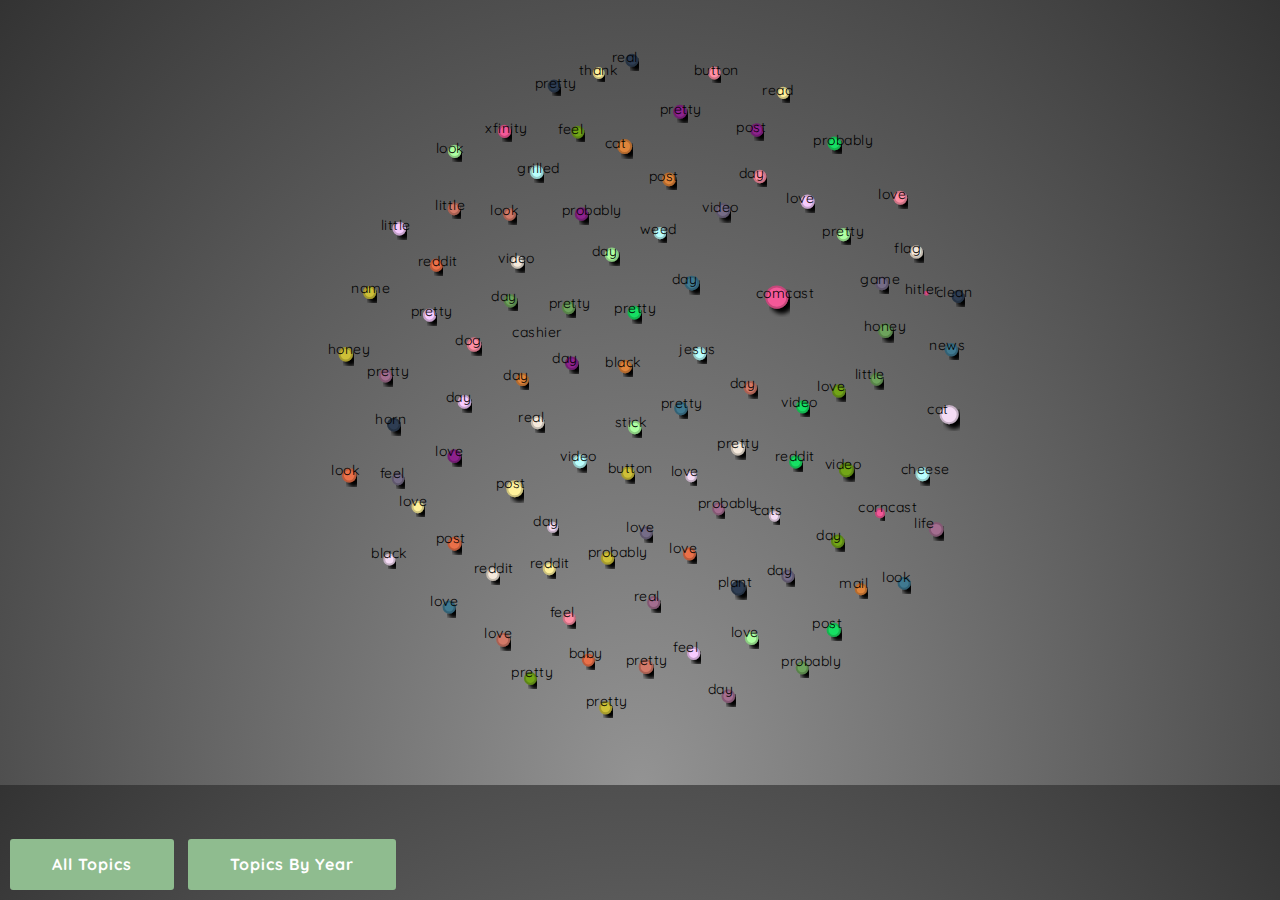
<file: index.html>
<!DOCTYPE html>
<html lang="en">
  <head>
    <meta charset="utf-8">
    <meta http-equiv="X-UA-Compatible" content="IE=edge">
    <meta name="viewport" content="width=device-width, initial-scale=1">
    <!-- The above 3 meta tags *must* come first in the head; any other head content must come *after* these tags -->
    <title>Reddit-Who's yo Data?</title>

    <!-- Bootstrap -->
    <link href="bootstrap.min.css" rel="stylesheet">
    <link href="style.css" rel="stylesheet">


    <link rel="stylesheet" href="http://maxcdn.bootstrapcdn.com/font-awesome/4.3.0/css/font-awesome.min.css">
    <link href='http://fonts.googleapis.com/css?family=Quicksand' rel='stylesheet' type='text/css'>  </head>
  <body>
    <header>
    </header>

    <div id="vis">

    <div id="reddit-topics-over-time" style="position:absolute;bottom:10px">
        <a href="#" id="all" class="learn-btn active">All Topics</a>
        <a href="#" id="year" class="learn-btn">Topics By Year</a>
    </div>

    </div>



    <!-- jQuery (necessary for Bootstrap's JavaScript plugins) -->
    <script src="https://ajax.googleapis.com/ajax/libs/jquery/1.11.2/jquery.min.js"></script>

    <!-- Include all compiled plugins (below), or include individual files as needed -->
    <script src="d3.js"></script>
    <script src="http://d3js.org/topojson.v1.min.js"></script>
    <script src="http://labratrevenge.com/d3-tip/javascripts/d3.tip.v0.6.3.js"></script>




    <script>


    d3.json("reddit.json", function(data) {
        custom_bubble_chart.init(data,width,height);
        custom_bubble_chart.toggle_view('all');
    });

    $(document).ready(function() {
      $('#reddit-topics-over-time a').click(function() {
        var view_type = $(this).attr('id');
        $('#reddit-topics-over-time a').removeClass('active');
        $(this).toggleClass('active');
        custom_bubble_chart.toggle_view(view_type);
        return false;
      });
    });


    function CustomTooltip(tooltipId, width){
      var tooltipId = tooltipId;
      $("body").append("<div class='tooltip' id='"+tooltipId+"'></div>");
      
      if(width){
        $("#"+tooltipId).css("width", width);
      }
      
      hideTooltip();
      
      function showTooltip(content, event){
        $("#"+tooltipId).html(content);
        $("#"+tooltipId).show();
        
        updatePosition(event);
      }
      
      function hideTooltip(){
        $("#"+tooltipId).hide();
      }
      
      function updatePosition(event){
        var ttid = "#"+tooltipId;
        var xOffset = 20;
        var yOffset = 10;
        
         var ttw = $(ttid).width();
         var tth = $(ttid).height();
         var wscrY = $(window).scrollTop();
         var wscrX = $(window).scrollLeft();
         var curX = (document.all) ? event.clientX + wscrX : event.pageX;
         var curY = (document.all) ? event.clientY + wscrY : event.pageY;
         var ttleft = ((curX - wscrX + xOffset*2 + ttw) > $(window).width()) ? curX - ttw - xOffset*2 : curX + xOffset;
         if (ttleft < wscrX + xOffset){
          ttleft = wscrX + xOffset;
         } 
         var tttop = ((curY - wscrY + yOffset*2 + tth) > $(window).height()) ? curY - tth - yOffset*2 : curY + yOffset;
         if (tttop < wscrY + yOffset){
          tttop = curY + yOffset;
         } 
         $(ttid).css('top', tttop + 'px').css('left', ttleft + 'px');
      }
      
      return {
        showTooltip: showTooltip,
        hideTooltip: hideTooltip,
        updatePosition: updatePosition
      }
    }

    var margin = {top: 20, bottom: 30, left: 0, right: 0}
    var width = document.getElementById('vis').offsetWidth + margin.left + margin.right,
        height = document.getElementById('vis').offsetHeight + margin.top + margin.left

  var custom_bubble_chart = (function(d3, CustomTooltip) {
    "use strict";

        var tooltip = CustomTooltip("gates_tooltip", 240),
        layout_gravity = -0.1,
        damper = 0.09,
        nodes = [],
        vis, force, circles, texts, radius_scale;

    var center = {x: width / 2, y: height / 2};

    var year_centers = {
        "6/2015": {x: width / 3, y: height / 2},
        "7/2015": {x: width / 2, y: height / 2},
        "8/2015": {x: 2 * width / 3, y: height / 2}
      };

    var fill_color = d3.scale.ordinal()
                    .range(["#f45998", "#f5dcf5", "#fff19b","#df853b","#72a518","#2f3e53","#756c87","#a36d8f","#d27967","#3f7990","#6da35c","#cec038","#ea7048","#ff8fa5","#f5e9dc","#aeffa2","#f7cbff","#b9fffd","#19df64","#8d248d"]);

    function custom_chart(data) {
      var max_amount = d3.max(data, function(d) { 
                for (var f = 0; f< d.weights.length; f++){return parseInt(d.weights[f], 10)
                }});
      radius_scale = d3.scale.pow().exponent(0.5).domain([0, max_amount]).range([2, 60]);
      //create node objects from original data
      //that will serve as the data behind each
      //bubble in the vis, then add each node
      //to nodes to be used later

      var idxs = 0
      data.forEach(function(d){
        // var node = {
        //   id: d.id,
        //   radius: radius_scale(parseInt(d.total_amount, 10)),
        //   value: d.total_amount,
        //   name: d.grant_title,
        //   org: d.organization,
        //   group: d.group,
        //   year: d["Grant start date"],
        //   x: Math.random() * 900,
        //   y: Math.random() * 800
        // };
        for (var e = 0; e< d.weights.length; e++){
          var node = {
            value: d.weights[e],
            name: d.words[e],
            year: d.date,
            radius: radius_scale(parseInt(d.weights[e])),
            x: Math.random() * 900,
            y: Math.random() * 800,
            idxs: idxs,
            group: d.id
          }
            // console.log(idxs)
            nodes.push(node)
            idxs = idxs + 1
        }
      });

      // console.log(nodes)
      nodes.sort(function(a, b) {return b.value- a.value; });

      vis = d3.select("#vis").append("svg")
                  .attr("width", width)
                  .attr("height", height)
                  .attr("id", "svg_vis");

      var defs = vis.append("defs");

      var filter = defs.append("filter")
                      .attr("id","drop-shadow")
                      .attr("height", "150%")

          filter.append("feGaussianBlur")
                .attr("in","SourceAlpha")
                .attr("stdDeviation", 2)
                .attr("result","blur");

          filter.append("feOffset")
                .attr("in","blur")
                .attr("dx", 5)
                .attr("dy", 5)
                .attr("result","offsetBlur");

        var feMerge = filter.append("feMerge");

        feMerge.append("feMergeNode")
              .attr("in","offsetBlur")
              .attr("flood-color", "#3d3d3d")


        feMerge.append("feMergeNode")
              .attr("in","SourceGraphic");

      circles = vis.selectAll("circle")
                   .data(nodes, function(d) { return d.idxs ;});

      circles.enter().append("circle")
        .attr("r", 0)
        .attr("class","shadow")
        .attr("fill", function(d) { return fill_color(d.group) ;})
        .attr("stroke-width", 2)
        .attr("stroke", function(d) {return d3.rgb(fill_color(d.group)).darker(0.6);})
        .attr("id", function(d) { return  "bubble_" + d.group; })
        .style("filter","url(#drop-shadow)")
        .on("mouseover", function(d, i) {show_details(d, i, this);} )
        .on("mouseout", function(d, i) {hide_details(d, i, this);} );

      texts = vis.selectAll("text")
                      .data(nodes, function(d) {return d.idxs ;});

      texts.enter().append("text")
          .text(function(d) { return d.name})
          .attr("letter-spacing", '0.5px')
          .attr("font-family","'Quicksand', sans-serif")
          .attr("dx", -20)

      circles.transition().duration(2000).attr("r", function(d) { console.log(d.radius); return d.radius; });

    }

    function charge(d) {
      return -Math.pow(d.radius, 2.0) / 8;
    }

    function start() {
      force = d3.layout.force()
              .nodes(nodes)
              .size([width, height]);
    }

    function display_group_all() {
      force.gravity(layout_gravity)
           .charge(charge)
           .friction(0.9)
           .on("tick", function(e) {
              circles.each(move_towards_center(e.alpha))
                     .attr("cx", function(d) {return d.x;})
                     .attr("cy", function(d) {return d.y;});

              texts.each(move_towards_center(e.alpha))
                     .attr("x", function(d) {return d.x;})
                     .attr("y", function(d) {return d.y;});
           });
      force.start();
      hide_years();
    }

    function move_towards_center(alpha) {
      return function(d) {
        d.x = d.x + (center.x - d.x) * (damper + 0.01) * alpha;
        d.y = d.y + (center.y - d.y) * (damper + 0.01) * alpha;
      };
    }

    function display_by_year() {
      force.gravity(layout_gravity)
           .charge(charge)
           .friction(0.9)
          .on("tick", function(e) {
            circles.each(move_towards_year(e.alpha))
                   .attr("cx", function(d) {return d.x;})
                   .attr("cy", function(d) {return d.y;});

            texts.each(move_towards_year(e.alpha))
                   .attr("x", function(d) {return d.x;})
                   .attr("y", function(d) {return d.y;});
          });
      force.start();
      display_years();
    }

    function move_towards_year(alpha) {
      return function(d) {
        var target = year_centers[d.year];
        d.x = d.x + (target.x - d.x) * (damper + 0.02) * alpha * 1.1;
        d.y = d.y + (target.y - d.y) * (damper + 0.02) * alpha * 1.1;
      };
    }


    function display_years() {
        var years_x = {"6/2015": 160, "7/2015": width / 2, "8/2015": width - 160};
        var years_data = d3.keys(years_x);
        var years = vis.selectAll(".years")
                   .data(years_data);

        years.enter().append("text")
                     .attr("class", "years")
                     .attr("x", function(d) { return years_x[d]; }  )
                     .attr("y", 40)
                     .attr("text-anchor", "middle")
                     .text(function(d) { return d;});

    }

    function hide_years() {
        var years = vis.selectAll(".years").remove();
    }


    function show_details(data, i, element) {
      d3.selectAll('#'+ "bubble_" + data.group).attr("stroke", "#fff").attr("stroke-width","3px");
      var content = "<span class=\"name\">Title:</span><span class=\"value\"> " + data.name + "</span><br/>";
      content +="<span class=\"name\">Year:</span><span class=\"value\"> " + data.year + "</span><br/>";
      content +="<span class=\"name\">Weight:</span><span class=\"value\"> " + data.value + "</span>";
      tooltip.showTooltip(content, d3.event);
    }

    function hide_details(data, i, element) {
      d3.selectAll('#'+ "bubble_" + data.group).attr("stroke", function(d) { return d3.rgb(fill_color(d.group)).darker();} );
      tooltip.hideTooltip();
    }

    var my_mod = {};
    my_mod.init = function (_data) {
      custom_chart(_data,width,height);
      start();
    };

    my_mod.display_all = display_group_all;
    my_mod.display_year = display_by_year;
    my_mod.toggle_view = function(view_type) {
      if (view_type == 'year') {
        display_by_year();
      } else {
        display_group_all();
        }
      };

    return my_mod;
})(d3, CustomTooltip);
  </script>
  </body>
</html>
</file>
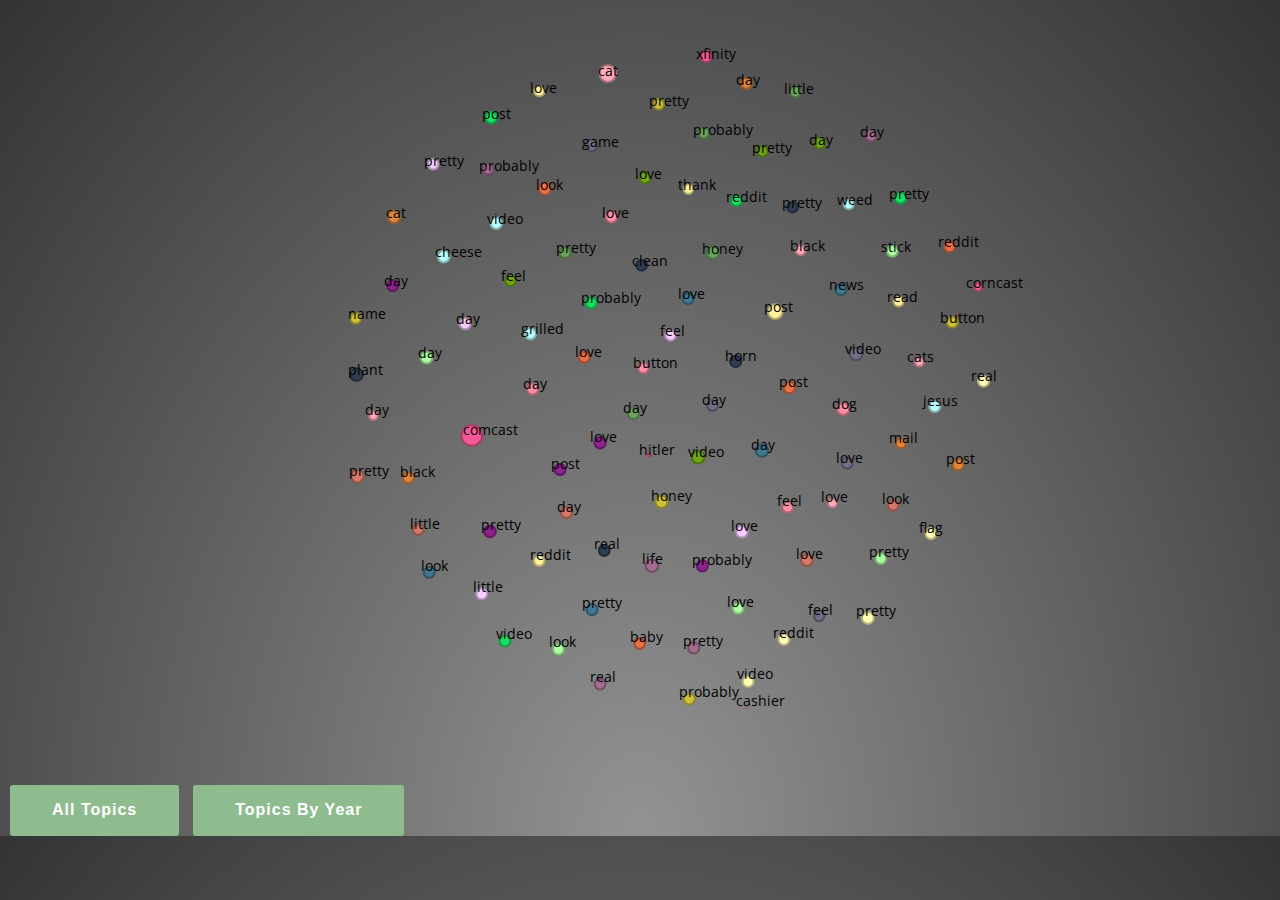
<file: datahackreddit-viz.html>
<!DOCTYPE html>
<html lang="en">
  <head>
    <meta charset="utf-8">
    <meta http-equiv="X-UA-Compatible" content="IE=edge">
    <meta name="viewport" content="width=device-width, initial-scale=1">
    <!-- The above 3 meta tags *must* come first in the head; any other head content must come *after* these tags -->
    <title>Reddit-Who's yo Data?</title>

    <!-- Bootstrap -->
    <link href="bootstrap.min.css" rel="stylesheet">
    <link href="style.css" rel="stylesheet">


    <link rel="stylesheet" href="http://maxcdn.bootstrapcdn.com/font-awesome/4.3.0/css/font-awesome.min.css">
    <link href='http://fonts.googleapis.com/css?family=Open+Sans+Condensed:300,300italic,700' rel='stylesheet' type='text/css'>
  </head>
  <body>
    <header>
    </header>

    <div id="vis"></div>

    <div id="reddit-topics-over-time">
        <a href="#" id="all" class="learn-btn active">All Topics</a>
        <a href="#" id="year" class="learn-btn">Topics By Year</a>
    </div>



    <!-- jQuery (necessary for Bootstrap's JavaScript plugins) -->
    <script src="https://ajax.googleapis.com/ajax/libs/jquery/1.11.2/jquery.min.js"></script>

    <!-- Include all compiled plugins (below), or include individual files as needed -->
    <script src="d3.js"></script>
    <script src="http://d3js.org/topojson.v1.min.js"></script>
    <script src="http://labratrevenge.com/d3-tip/javascripts/d3.tip.v0.6.3.js"></script>




    <script>

    d3.json("reddit.json", function(data) {
        custom_bubble_chart.init(data);
        custom_bubble_chart.toggle_view('all');
    });

    $(document).ready(function() {
      $('#reddit-topics-over-time a').click(function() {
        var view_type = $(this).attr('id');
        $('#reddit-topics-over-time a').removeClass('active');
        $(this).toggleClass('active');
        custom_bubble_chart.toggle_view(view_type);
        return false;
      });
    });


    function CustomTooltip(tooltipId, width){
      var tooltipId = tooltipId;
      $("body").append("<div class='tooltip' id='"+tooltipId+"'></div>");
      
      if(width){
        $("#"+tooltipId).css("width", width);
      }
      
      hideTooltip();
      
      function showTooltip(content, event){
        $("#"+tooltipId).html(content);
        $("#"+tooltipId).show();
        
        updatePosition(event);
      }
      
      function hideTooltip(){
        $("#"+tooltipId).hide();
      }
      
      function updatePosition(event){
        var ttid = "#"+tooltipId;
        var xOffset = 20;
        var yOffset = 10;
        
         var ttw = $(ttid).width();
         var tth = $(ttid).height();
         var wscrY = $(window).scrollTop();
         var wscrX = $(window).scrollLeft();
         var curX = (document.all) ? event.clientX + wscrX : event.pageX;
         var curY = (document.all) ? event.clientY + wscrY : event.pageY;
         var ttleft = ((curX - wscrX + xOffset*2 + ttw) > $(window).width()) ? curX - ttw - xOffset*2 : curX + xOffset;
         if (ttleft < wscrX + xOffset){
          ttleft = wscrX + xOffset;
         } 
         var tttop = ((curY - wscrY + yOffset*2 + tth) > $(window).height()) ? curY - tth - yOffset*2 : curY + yOffset;
         if (tttop < wscrY + yOffset){
          tttop = curY + yOffset;
         } 
         $(ttid).css('top', tttop + 'px').css('left', ttleft + 'px');
      }
      
      return {
        showTooltip: showTooltip,
        hideTooltip: hideTooltip,
        updatePosition: updatePosition
      }
    }

  var custom_bubble_chart = (function(d3, CustomTooltip) {
    "use strict";

    var width = document.getElementById('vis').offsetWidth,
        height = document.getElementById('vis').offsetHeight,
        tooltip = CustomTooltip("gates_tooltip", 240),
        layout_gravity = -0.1,
        damper = 0.09,
        nodes = [],
        vis, force, circles, texts, radius_scale;

    var center = {x: width / 2, y: height / 2};

    var year_centers = {
        "1/2015": {x: width / 3, y: height / 2},
        "2/2015": {x: width / 2, y: height / 2},
        "3/2015": {x: 2 * width / 3, y: height / 2}
      };

    var fill_color = d3.scale.ordinal()
                    .range(["#f45998", "#ffaab7", "#fff19b","#df853b","#72a518","#2f3e53","#756c87","#a36d8f","#d27967","#3f7990","#6da35c","#cec038","#ea7048","#ff8fa5","#fffcb3","#aeffa2","#f7cbff","#b9fffd","#19df64","#8d248d"]);

    function custom_chart(data) {
      var max_amount = d3.max(data, function(d) { 
                for (var f = 0; f< d.weights.length; f++){return parseInt(d.weights[f], 10)
                }});
      radius_scale = d3.scale.pow().exponent(0.5).domain([0, max_amount]).range([2, 60]);
      //create node objects from original data
      //that will serve as the data behind each
      //bubble in the vis, then add each node
      //to nodes to be used later

      var idxs = 0
      data.forEach(function(d){
        // var node = {
        //   id: d.id,
        //   radius: radius_scale(parseInt(d.total_amount, 10)),
        //   value: d.total_amount,
        //   name: d.grant_title,
        //   org: d.organization,
        //   group: d.group,
        //   year: d["Grant start date"],
        //   x: Math.random() * 900,
        //   y: Math.random() * 800
        // };
        for (var e = 0; e< d.weights.length; e++){
          var node = {
            value: d.weights[e],
            name: d.words[e],
            year: d.date,
            radius: radius_scale(parseInt(d.weights[e])),
            x: Math.random() * 900,
            y: Math.random() * 800,
            idxs: idxs,
            group: d.id
          }
            // console.log(idxs)
            nodes.push(node)
            idxs = idxs + 1
        }
      });

      // console.log(nodes)
      nodes.sort(function(a, b) {return b.value- a.value; });

      vis = d3.select("#vis").append("svg")
                  .attr("width", width)
                  .attr("height", height)
                  .attr("id", "svg_vis");

      circles = vis.selectAll("circle")
                   .data(nodes, function(d) { return d.idxs ;});

      circles.enter().append("circle")
        .attr("r", 0)
        .attr("fill", function(d) { return fill_color(d.group) ;})
        .attr("stroke-width", 2)
        .attr("stroke", function(d) {return d3.rgb(fill_color(d.group)).darker();})
        .attr("id", function(d) { return  "bubble_" + d.group; })
        .on("mouseover", function(d, i) {show_details(d, i, this);} )
        .on("mouseout", function(d, i) {hide_details(d, i, this);} );

      texts = vis.selectAll("text")
                      .data(nodes, function(d) {return d.idxs ;});

      texts.enter().append("text")
          .text(function(d) { return d.name})
          .attr("font-family","'Open Sans Condensed', sans-serif")
          .attr("dx", -10)

      circles.transition().duration(2000).attr("r", function(d) { console.log(d.radius); return d.radius; });

    }

    function charge(d) {
      return -Math.pow(d.radius, 2.0) / 8;
    }

    function start() {
      force = d3.layout.force()
              .nodes(nodes)
              .size([width, height]);
    }

    function display_group_all() {
      force.gravity(layout_gravity)
           .charge(charge)
           .friction(0.9)
           .on("tick", function(e) {
              circles.each(move_towards_center(e.alpha))
                     .attr("cx", function(d) {return d.x;})
                     .attr("cy", function(d) {return d.y;});

              texts.each(move_towards_center(e.alpha))
                     .attr("x", function(d) {return d.x;})
                     .attr("y", function(d) {return d.y;});
           });
      force.start();
      hide_years();
    }

    function move_towards_center(alpha) {
      return function(d) {
        d.x = d.x + (center.x - d.x) * (damper + 0.01) * alpha;
        d.y = d.y + (center.y - d.y) * (damper + 0.01) * alpha;
      };
    }

    function display_by_year() {
      force.gravity(layout_gravity)
           .charge(charge)
           .friction(0.9)
          .on("tick", function(e) {
            circles.each(move_towards_year(e.alpha))
                   .attr("cx", function(d) {return d.x;})
                   .attr("cy", function(d) {return d.y;});

            texts.each(move_towards_year(e.alpha))
                   .attr("x", function(d) {return d.x;})
                   .attr("y", function(d) {return d.y;});
          });
      force.start();
      display_years();
    }

    function move_towards_year(alpha) {
      return function(d) {
        var target = year_centers[d.year];
        d.x = d.x + (target.x - d.x) * (damper + 0.02) * alpha * 1.1;
        d.y = d.y + (target.y - d.y) * (damper + 0.02) * alpha * 1.1;
      };
    }


    function display_years() {
        var years_x = {"1/2015": 160, "2/2015": width / 2, "3/2015": width - 160};
        var years_data = d3.keys(years_x);
        var years = vis.selectAll(".years")
                   .data(years_data);

        years.enter().append("text")
                     .attr("class", "years")
                     .attr("x", function(d) { return years_x[d]; }  )
                     .attr("y", 40)
                     .attr("text-anchor", "middle")
                     .text(function(d) { return d;});

    }

    function hide_years() {
        var years = vis.selectAll(".years").remove();
    }


    function show_details(data, i, element) {
      d3.selectAll('#'+ "bubble_" + data.group).attr("stroke", "black").attr("stroke-width","3px");
      var content = "<span class=\"name\">Title:</span><span class=\"value\"> " + data.name + "</span><br/>";
      content +="<span class=\"name\">Year:</span><span class=\"value\"> " + data.year + "</span><br/>";
      content +="<span class=\"name\">Weight:</span><span class=\"value\"> " + data.value + "</span>";
      tooltip.showTooltip(content, d3.event);
    }

    function hide_details(data, i, element) {
      d3.selectAll('#'+ "bubble_" + data.group).attr("stroke", function(d) { return d3.rgb(fill_color(d.group)).darker();} );
      tooltip.hideTooltip();
    }

    var my_mod = {};
    my_mod.init = function (_data) {
      custom_chart(_data);
      start();
    };

    my_mod.display_all = display_group_all;
    my_mod.display_year = display_by_year;
    my_mod.toggle_view = function(view_type) {
      if (view_type == 'year') {
        display_by_year();
      } else {
        display_group_all();
        }
      };

    return my_mod;
})(d3, CustomTooltip);
  </script>
  </body>
</html>
</file>
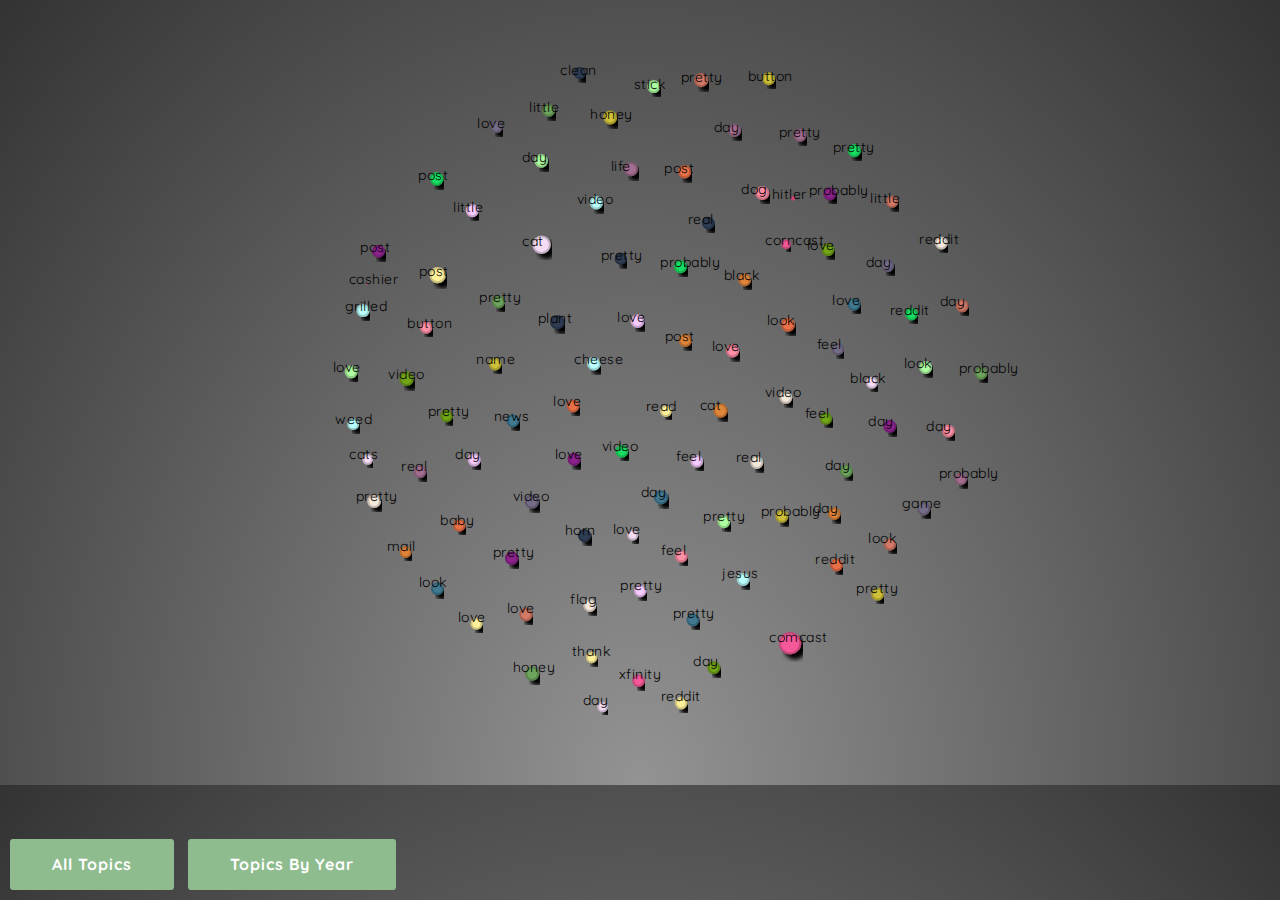
<file: datahackreddit-viz2.html>
<!DOCTYPE html>
<html lang="en">
  <head>
    <meta charset="utf-8">
    <meta http-equiv="X-UA-Compatible" content="IE=edge">
    <meta name="viewport" content="width=device-width, initial-scale=1">
    <!-- The above 3 meta tags *must* come first in the head; any other head content must come *after* these tags -->
    <title>Reddit-Who's yo Data?</title>

    <!-- Bootstrap -->
    <link href="bootstrap.min.css" rel="stylesheet">
    <link href="style.css" rel="stylesheet">


    <link rel="stylesheet" href="http://maxcdn.bootstrapcdn.com/font-awesome/4.3.0/css/font-awesome.min.css">
    <link href='http://fonts.googleapis.com/css?family=Quicksand' rel='stylesheet' type='text/css'>  </head>
  <body>
    <header>
    </header>

    <div id="vis">

    <div id="reddit-topics-over-time" style="position:absolute;bottom:10px">
        <a href="#" id="all" class="learn-btn active">All Topics</a>
        <a href="#" id="year" class="learn-btn">Topics By Year</a>
    </div>

    </div>



    <!-- jQuery (necessary for Bootstrap's JavaScript plugins) -->
    <script src="https://ajax.googleapis.com/ajax/libs/jquery/1.11.2/jquery.min.js"></script>

    <!-- Include all compiled plugins (below), or include individual files as needed -->
    <script src="d3.js"></script>
    <script src="http://d3js.org/topojson.v1.min.js"></script>
    <script src="http://labratrevenge.com/d3-tip/javascripts/d3.tip.v0.6.3.js"></script>




    <script>


    d3.json("reddit.json", function(data) {
        custom_bubble_chart.init(data,width,height);
        custom_bubble_chart.toggle_view('all');
    });

    $(document).ready(function() {
      $('#reddit-topics-over-time a').click(function() {
        var view_type = $(this).attr('id');
        $('#reddit-topics-over-time a').removeClass('active');
        $(this).toggleClass('active');
        custom_bubble_chart.toggle_view(view_type);
        return false;
      });
    });


    function CustomTooltip(tooltipId, width){
      var tooltipId = tooltipId;
      $("body").append("<div class='tooltip' id='"+tooltipId+"'></div>");
      
      if(width){
        $("#"+tooltipId).css("width", width);
      }
      
      hideTooltip();
      
      function showTooltip(content, event){
        $("#"+tooltipId).html(content);
        $("#"+tooltipId).show();
        
        updatePosition(event);
      }
      
      function hideTooltip(){
        $("#"+tooltipId).hide();
      }
      
      function updatePosition(event){
        var ttid = "#"+tooltipId;
        var xOffset = 20;
        var yOffset = 10;
        
         var ttw = $(ttid).width();
         var tth = $(ttid).height();
         var wscrY = $(window).scrollTop();
         var wscrX = $(window).scrollLeft();
         var curX = (document.all) ? event.clientX + wscrX : event.pageX;
         var curY = (document.all) ? event.clientY + wscrY : event.pageY;
         var ttleft = ((curX - wscrX + xOffset*2 + ttw) > $(window).width()) ? curX - ttw - xOffset*2 : curX + xOffset;
         if (ttleft < wscrX + xOffset){
          ttleft = wscrX + xOffset;
         } 
         var tttop = ((curY - wscrY + yOffset*2 + tth) > $(window).height()) ? curY - tth - yOffset*2 : curY + yOffset;
         if (tttop < wscrY + yOffset){
          tttop = curY + yOffset;
         } 
         $(ttid).css('top', tttop + 'px').css('left', ttleft + 'px');
      }
      
      return {
        showTooltip: showTooltip,
        hideTooltip: hideTooltip,
        updatePosition: updatePosition
      }
    }

    var margin = {top: 20, bottom: 30, left: 0, right: 0}
    var width = document.getElementById('vis').offsetWidth + margin.left + margin.right,
        height = document.getElementById('vis').offsetHeight + margin.top + margin.left

  var custom_bubble_chart = (function(d3, CustomTooltip) {
    "use strict";

        var tooltip = CustomTooltip("gates_tooltip", 240),
        layout_gravity = -0.1,
        damper = 0.09,
        nodes = [],
        vis, force, circles, texts, radius_scale;

    var center = {x: width / 2, y: height / 2};

    var year_centers = {
        "1/2015": {x: 40 + width / 3.5, y: height / 2},
        "2/2015": {x: 40 +width / 3, y: height / 2},
        "3/2015": {x: 40 +width / 2.5, y: height / 2},
        "4/2015": {x: 40 +width / 2 , y: height /2},
        "5/2015": {x: 40 +width / 1.5, y: height /2},
        "6/2015": {x: 40 +width, y: height /2}
      };

    var fill_color = d3.scale.ordinal()
                    .range(["#f45998", "#f5dcf5", "#fff19b","#df853b","#72a518","#2f3e53","#756c87","#a36d8f","#d27967","#3f7990","#6da35c","#cec038","#ea7048","#ff8fa5","#f5e9dc","#aeffa2","#f7cbff","#b9fffd","#19df64","#8d248d"]);

    function custom_chart(data) {
      var max_amount = d3.max(data, function(d) { 
                for (var f = 0; f< d.weights.length; f++){return parseInt(d.weights[f], 10)
                }});
      radius_scale = d3.scale.pow().exponent(0.5).domain([0, max_amount]).range([2, 60]);
      //create node objects from original data
      //that will serve as the data behind each
      //bubble in the vis, then add each node
      //to nodes to be used later

      var idxs = 0
      data.forEach(function(d){
        // var node = {
        //   id: d.id,
        //   radius: radius_scale(parseInt(d.total_amount, 10)),
        //   value: d.total_amount,
        //   name: d.grant_title,
        //   org: d.organization,
        //   group: d.group,
        //   year: d["Grant start date"],
        //   x: Math.random() * 900,
        //   y: Math.random() * 800
        // };
        for (var e = 0; e< d.weights.length; e++){
          var node = {
            value: d.weights[e],
            name: d.words[e],
            year: d.date,
            radius: radius_scale(parseInt(d.weights[e])),
            x: Math.random() * 900,
            y: Math.random() * 800,
            idxs: idxs,
            group: d.id
          }
            // console.log(idxs)
            nodes.push(node)
            idxs = idxs + 1
        }
      });

      // console.log(nodes)
      nodes.sort(function(a, b) {return b.value- a.value; });

      vis = d3.select("#vis").append("svg")
                  .attr("width", width)
                  .attr("height", height)
                  .attr("id", "svg_vis");

      var defs = vis.append("defs");

      var filter = defs.append("filter")
                      .attr("id","drop-shadow")
                      .attr("height", "150%")

          filter.append("feGaussianBlur")
                .attr("in","SourceAlpha")
                .attr("stdDeviation", 2)
                .attr("result","blur");

          filter.append("feOffset")
                .attr("in","blur")
                .attr("dx", 5)
                .attr("dy", 5)
                .attr("result","offsetBlur");

        var feMerge = filter.append("feMerge");

        feMerge.append("feMergeNode")
              .attr("in","offsetBlur")
              .attr("flood-color", "#3d3d3d")


        feMerge.append("feMergeNode")
              .attr("in","SourceGraphic");

      circles = vis.selectAll("circle")
                   .data(nodes, function(d) { return d.idxs ;});

      circles.enter().append("circle")
        .attr("r", 0)
        .attr("class","shadow")
        .attr("fill", function(d) { return fill_color(d.group) ;})
        .attr("stroke-width", 2)
        .attr("stroke", function(d) {return d3.rgb(fill_color(d.group)).darker(0.6);})
        .attr("id", function(d) { return  "bubble_" + d.group; })
        .style("filter","url(#drop-shadow)")
        .on("mouseover", function(d, i) {show_details(d, i, this);} )
        .on("mouseout", function(d, i) {hide_details(d, i, this);} );

      texts = vis.selectAll("text")
                      .data(nodes, function(d) {return d.idxs ;});

      texts.enter().append("text")
          .text(function(d) { return d.name})
          .attr("letter-spacing", '0.5px')
          .attr("font-family","'Quicksand', sans-serif")
          .attr("dx", -20)

      circles.transition().duration(2000).attr("r", function(d) { console.log(d.radius); return d.radius; });

    }

    function charge(d) {
      return -Math.pow(d.radius, 2.0) / 8;
    }

    function start() {
      force = d3.layout.force()
              .nodes(nodes)
              .size([width, height]);
    }

    function display_group_all() {
      force.gravity(layout_gravity)
           .charge(charge)
           .friction(0.9)
           .on("tick", function(e) {
              circles.each(move_towards_center(e.alpha))
                     .attr("cx", function(d) {return d.x;})
                     .attr("cy", function(d) {return d.y;});

              texts.each(move_towards_center(e.alpha))
                     .attr("x", function(d) {return d.x;})
                     .attr("y", function(d) {return d.y;});
           });
      force.start();
      hide_years();
    }

    function move_towards_center(alpha) {
      return function(d) {
        d.x = d.x + (center.x - d.x) * (damper + 0.01) * alpha;
        d.y = d.y + (center.y - d.y) * (damper + 0.01) * alpha;
      };
    }

    function display_by_year() {
      force.gravity(layout_gravity)
           .charge(charge)
           .friction(0.9)
          .on("tick", function(e) {
            circles.each(move_towards_year(e.alpha))
                   .attr("cx", function(d) {return d.x;})
                   .attr("cy", function(d) {return d.y;});

            texts.each(move_towards_year(e.alpha))
                   .attr("x", function(d) {return d.x;})
                   .attr("y", function(d) {return d.y;});
          });
      force.start();
      display_years();
    }

    function move_towards_year(alpha) {
      return function(d) {
        var target = year_centers[d.year];
        d.x = d.x + (target.x - d.x) * (damper + 0.02) * alpha * 1.1;
        d.y = d.y + (target.y - d.y) * (damper + 0.02) * alpha * 1.1;
      };
    }


    function display_years() {
        var years_x = {"1/2015": 100, "2/2015": width / 6 +100, "3/2015": width /3 +100, "4/2015": width / 2+100, "5/2015": width*2 /3+100, "6/2015": width*5/6+100};
        var years_data = d3.keys(years_x);
        var years = vis.selectAll(".years")
                   .data(years_data);

        years.enter().append("text")
                     .attr("class", "years")
                     .attr("x", function(d) { return years_x[d]; }  )
                     .attr("y", 40)
                     .attr("text-anchor", "middle")
                     .text(function(d) { return d;});

    }

    function hide_years() {
        var years = vis.selectAll(".years").remove();
    }


    function show_details(data, i, element) {
      d3.selectAll('#'+ "bubble_" + data.group).attr("stroke", "#fff").attr("stroke-width","3px");
      var content = "<span class=\"name\">Title:</span><span class=\"value\"> " + data.name + "</span><br/>";
      content +="<span class=\"name\">Year:</span><span class=\"value\"> " + data.year + "</span><br/>";
      content +="<span class=\"name\">Weight:</span><span class=\"value\"> " + data.value + "</span>";
      tooltip.showTooltip(content, d3.event);
    }

    function hide_details(data, i, element) {
      d3.selectAll('#'+ "bubble_" + data.group).attr("stroke", function(d) { return d3.rgb(fill_color(d.group)).darker();} );
      tooltip.hideTooltip();
    }

    var my_mod = {};
    my_mod.init = function (_data) {
      custom_chart(_data,width,height);
      start();
    };

    my_mod.display_all = display_group_all;
    my_mod.display_year = display_by_year;
    my_mod.toggle_view = function(view_type) {
      if (view_type == 'year') {
        display_by_year();
      } else {
        display_group_all();
        }
      };

    return my_mod;
})(d3, CustomTooltip);
  </script>
  </body>
</html>
</file>
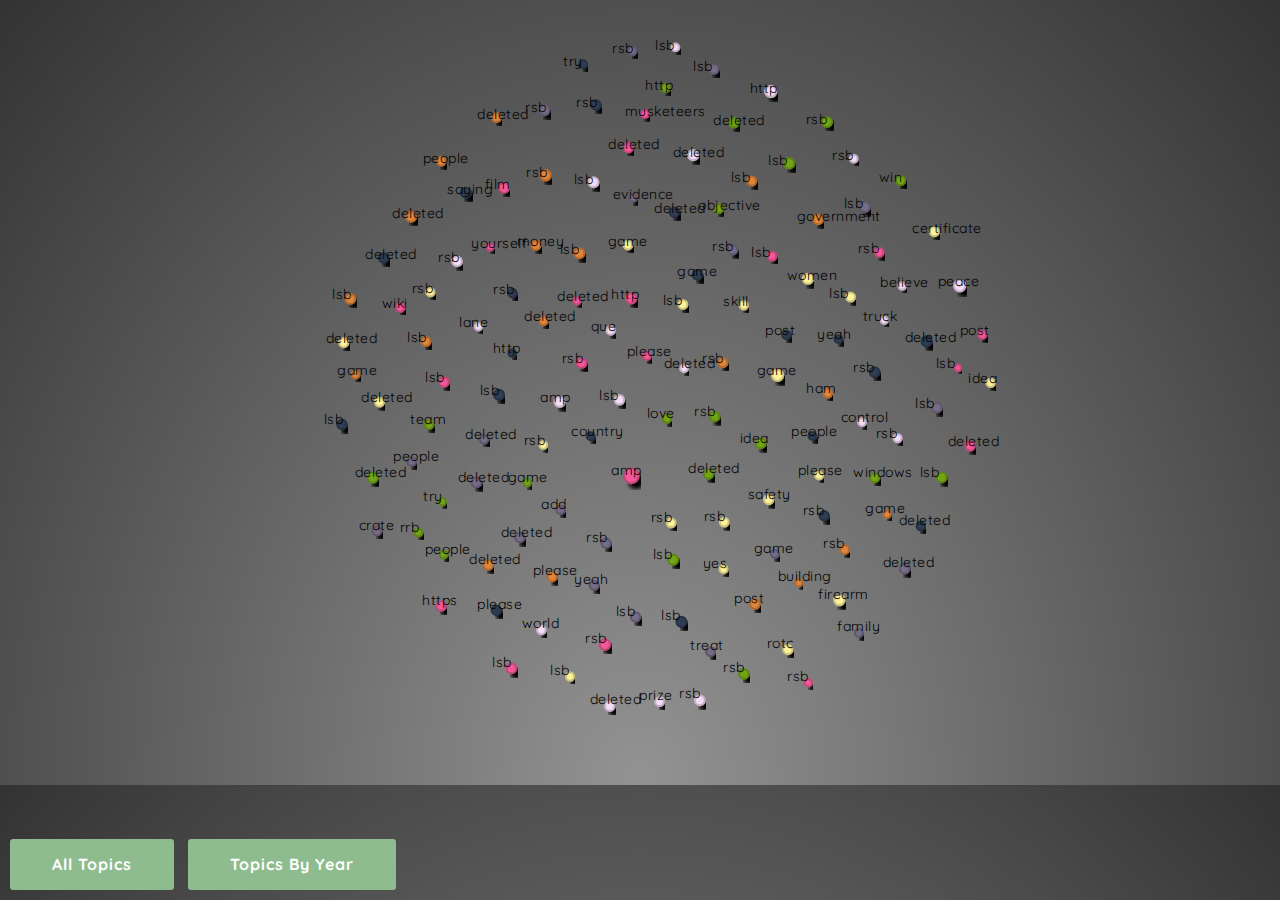
<file: index2.html>
<!DOCTYPE html>
<html lang="en">
  <head>
    <meta charset="utf-8">
    <meta http-equiv="X-UA-Compatible" content="IE=edge">
    <meta name="viewport" content="width=device-width, initial-scale=1">
    <!-- The above 3 meta tags *must* come first in the head; any other head content must come *after* these tags -->
    <title>Reddit-Who's yo Data?</title>

    <!-- Bootstrap -->
    <link href="bootstrap.min.css" rel="stylesheet">
    <link href="style.css" rel="stylesheet">


    <link rel="stylesheet" href="http://maxcdn.bootstrapcdn.com/font-awesome/4.3.0/css/font-awesome.min.css">
    <link href='http://fonts.googleapis.com/css?family=Quicksand' rel='stylesheet' type='text/css'>  </head>
  <body>
    <header>
    </header>

    <div id="vis">

    <div id="reddit-topics-over-time" style="position:absolute;bottom:10px">
        <a href="#" id="all" class="learn-btn active">All Topics</a>
        <a href="#" id="year" class="learn-btn">Topics By Year</a>
    </div>

    </div>



    <!-- jQuery (necessary for Bootstrap's JavaScript plugins) -->
    <script src="https://ajax.googleapis.com/ajax/libs/jquery/1.11.2/jquery.min.js"></script>

    <!-- Include all compiled plugins (below), or include individual files as needed -->
    <script src="d3.js"></script>
    <script src="http://d3js.org/topojson.v1.min.js"></script>
    <script src="http://labratrevenge.com/d3-tip/javascripts/d3.tip.v0.6.3.js"></script>




    <script>


    d3.json("reddit2.json", function(data) {
        custom_bubble_chart.init(data,width,height);
        custom_bubble_chart.toggle_view('all');
    });

    $(document).ready(function() {
      $('#reddit-topics-over-time a').click(function() {
        var view_type = $(this).attr('id');
        $('#reddit-topics-over-time a').removeClass('active');
        $(this).toggleClass('active');
        custom_bubble_chart.toggle_view(view_type);
        return false;
      });
    });


    function CustomTooltip(tooltipId, width){
      var tooltipId = tooltipId;
      $("body").append("<div class='tooltip' id='"+tooltipId+"'></div>");
      
      if(width){
        $("#"+tooltipId).css("width", width);
      }
      
      hideTooltip();
      
      function showTooltip(content, event){
        $("#"+tooltipId).html(content);
        $("#"+tooltipId).show();
        
        updatePosition(event);
      }
      
      function hideTooltip(){
        $("#"+tooltipId).hide();
      }
      
      function updatePosition(event){
        var ttid = "#"+tooltipId;
        var xOffset = 20;
        var yOffset = 10;
        
         var ttw = $(ttid).width();
         var tth = $(ttid).height();
         var wscrY = $(window).scrollTop();
         var wscrX = $(window).scrollLeft();
         var curX = (document.all) ? event.clientX + wscrX : event.pageX;
         var curY = (document.all) ? event.clientY + wscrY : event.pageY;
         var ttleft = ((curX - wscrX + xOffset*2 + ttw) > $(window).width()) ? curX - ttw - xOffset*2 : curX + xOffset;
         if (ttleft < wscrX + xOffset){
          ttleft = wscrX + xOffset;
         } 
         var tttop = ((curY - wscrY + yOffset*2 + tth) > $(window).height()) ? curY - tth - yOffset*2 : curY + yOffset;
         if (tttop < wscrY + yOffset){
          tttop = curY + yOffset;
         } 
         $(ttid).css('top', tttop + 'px').css('left', ttleft + 'px');
      }
      
      return {
        showTooltip: showTooltip,
        hideTooltip: hideTooltip,
        updatePosition: updatePosition
      }
    }

    var margin = {top: 20, bottom: 30, left: 0, right: 0}
    var width = document.getElementById('vis').offsetWidth + margin.left + margin.right,
        height = document.getElementById('vis').offsetHeight + margin.top + margin.left

  var custom_bubble_chart = (function(d3, CustomTooltip) {
    "use strict";

        var tooltip = CustomTooltip("gates_tooltip", 240),
        layout_gravity = -0.1,
        damper = 0.09,
        nodes = [],
        vis, force, circles, texts, radius_scale;

    var center = {x: width / 2, y: height / 2};

    var year_centers = {
        "1/2015": {x: 80 + width / 4, y: height / 2},
        "2/2015": {x: 80 +width / 3, y: height / 2},
        "3/2015": {x: 60 +width / 2, y: height / 2},
        "4/2015": {x: 30 +width / 1.5, y: height /2}
      };

    var fill_color = d3.scale.ordinal()
                    .range(["#f45998", "#f5dcf5", "#fff19b","#df853b","#72a518","#2f3e53","#756c87","#a36d8f","#d27967","#3f7990","#6da35c","#cec038","#ea7048","#ff8fa5","#f5e9dc","#aeffa2","#f7cbff","#b9fffd","#19df64","#8d248d"]);

    function custom_chart(data) {
      var max_amount = d3.max(data, function(d) { 
                for (var f = 0; f< d.weights.length; f++){return parseInt(d.weights[f], 10)
                }});
      radius_scale = d3.scale.pow().exponent(0.5).domain([0, max_amount]).range([2, 45]);
      //create node objects from original data
      //that will serve as the data behind each
      //bubble in the vis, then add each node
      //to nodes to be used later

      var idxs = 0
      data.forEach(function(d){
        // var node = {
        //   id: d.id,
        //   radius: radius_scale(parseInt(d.total_amount, 10)),
        //   value: d.total_amount,
        //   name: d.grant_title,
        //   org: d.organization,
        //   group: d.group,
        //   year: d["Grant start date"],
        //   x: Math.random() * 900,
        //   y: Math.random() * 800
        // };
        for (var e = 0; e< d.weights.length; e++){
          var node = {
            value: d.weights[e],
            name: d.words[e],
            year: d.date,
            radius: radius_scale(parseInt(d.weights[e])),
            x: Math.random() * 900,
            y: Math.random() * 800,
            idxs: idxs,
            group: d.id
          }
            // console.log(idxs)
            nodes.push(node)
            idxs = idxs + 1
        }
      });

      // console.log(nodes)
      nodes.sort(function(a, b) {return b.value- a.value; });

      vis = d3.select("#vis").append("svg")
                  .attr("width", width)
                  .attr("height", height)
                  .attr("id", "svg_vis");

      var defs = vis.append("defs");

      var filter = defs.append("filter")
                      .attr("id","drop-shadow")
                      .attr("height", "150%")

          filter.append("feGaussianBlur")
                .attr("in","SourceAlpha")
                .attr("stdDeviation", 2)
                .attr("result","blur");

          filter.append("feOffset")
                .attr("in","blur")
                .attr("dx", 5)
                .attr("dy", 5)
                .attr("result","offsetBlur");

        var feMerge = filter.append("feMerge");

        feMerge.append("feMergeNode")
              .attr("in","offsetBlur")
              .attr("flood-color", "#3d3d3d")


        feMerge.append("feMergeNode")
              .attr("in","SourceGraphic");

      circles = vis.selectAll("circle")
                   .data(nodes, function(d) { return d.idxs ;});

      circles.enter().append("circle")
        .attr("r", 0)
        .attr("class","shadow")
        .attr("fill", function(d) { return fill_color(d.group) ;})
        .attr("stroke-width", 2)
        .attr("stroke", function(d) {return d3.rgb(fill_color(d.group)).darker(0.6);})
        .attr("id", function(d) { return  "bubble_" + d.group; })
        .style("filter","url(#drop-shadow)")
        .on("mouseover", function(d, i) {show_details(d, i, this);} )
        .on("mouseout", function(d, i) {hide_details(d, i, this);} );

      texts = vis.selectAll("text")
                      .data(nodes, function(d) {return d.idxs ;});

      texts.enter().append("text")
          .text(function(d) { return d.name})
          .attr("letter-spacing", '0.5px')
          .attr("font-family","'Quicksand', sans-serif")
          .attr("dx", -20)

      circles.transition().duration(2000).attr("r", function(d) { console.log(d.radius); return d.radius; });

    }

    function charge(d) {
      return -Math.pow(d.radius, 2.0) / 8;
    }

    function start() {
      force = d3.layout.force()
              .nodes(nodes)
              .size([width, height]);
    }

    function display_group_all() {
      force.gravity(layout_gravity)
           .charge(charge)
           .friction(0.9)
           .on("tick", function(e) {
              circles.each(move_towards_center(e.alpha))
                     .attr("cx", function(d) {return d.x;})
                     .attr("cy", function(d) {return d.y;});

              texts.each(move_towards_center(e.alpha))
                     .attr("x", function(d) {return d.x;})
                     .attr("y", function(d) {return d.y;});
           });
      force.start();
      hide_years();
    }

    function move_towards_center(alpha) {
      return function(d) {
        d.x = d.x + (center.x - d.x) * (damper + 0.01) * alpha;
        d.y = d.y + (center.y - d.y) * (damper + 0.01) * alpha;
      };
    }

    function display_by_year() {
      force.gravity(layout_gravity)
           .charge(charge)
           .friction(0.9)
          .on("tick", function(e) {
            circles.each(move_towards_year(e.alpha))
                   .attr("cx", function(d) {return d.x;})
                   .attr("cy", function(d) {return d.y;});

            texts.each(move_towards_year(e.alpha))
                   .attr("x", function(d) {return d.x;})
                   .attr("y", function(d) {return d.y;});
          });
      force.start();
      display_years();
    }

    function move_towards_year(alpha) {
      return function(d) {
        var target = year_centers[d.year];
        d.x = d.x + (target.x - d.x) * (damper + 0.02) * alpha * 1.1;
        d.y = d.y + (target.y - d.y) * (damper + 0.02) * alpha * 1.1;
      };
    }


    function display_years() {
        var years_x = {"1/2015": 100, "2/2015": width / 4 +100, "3/2015": width /2 +100, "4/2015": width*3 / 4+100};
        var years_data = d3.keys(years_x);
        var years = vis.selectAll(".years")
                   .data(years_data);

        years.enter().append("text")
                     .attr("class", "years")
                     .attr("x", function(d) { return years_x[d]; }  )
                     .attr("y", 40)
                     .attr("text-anchor", "middle")
                     .text(function(d) { return d;});

    }

    function hide_years() {
        var years = vis.selectAll(".years").remove();
    }


    function show_details(data, i, element) {
      d3.selectAll('#'+ "bubble_" + data.group).attr("stroke", "#fff").attr("stroke-width","3px");
      var content = "<span class=\"name\">Title:</span><span class=\"value\"> " + data.name + "</span><br/>";
      content +="<span class=\"name\">Year:</span><span class=\"value\"> " + data.year + "</span><br/>";
      content +="<span class=\"name\">Weight:</span><span class=\"value\"> " + data.value + "</span>";
      tooltip.showTooltip(content, d3.event);
    }

    function hide_details(data, i, element) {
      d3.selectAll('#'+ "bubble_" + data.group).attr("stroke", function(d) { return d3.rgb(fill_color(d.group)).darker();} );
      tooltip.hideTooltip();
    }

    var my_mod = {};
    my_mod.init = function (_data) {
      custom_chart(_data,width,height);
      start();
    };

    my_mod.display_all = display_group_all;
    my_mod.display_year = display_by_year;
    my_mod.toggle_view = function(view_type) {
      if (view_type == 'year') {
        display_by_year();
      } else {
        display_group_all();
        }
      };

    return my_mod;
})(d3, CustomTooltip);
  </script>
  </body>
</html>
</file>
<file: style.css>
a, a:visited, a:active {
  color: #333;
}

body {
    background-image: radial-gradient(center bottom, ellipse cover, #939393, #333);
    background-image: -o-radial-gradient(center bottom, ellipse cover, #939393, #333);
    background-image: -ms-radial-gradient(center bottom, ellipse cover, #939393, #333);
    background-image: -moz-radial-gradient(center bottom, ellipse cover, #939393, #333);
    background-image: -webkit-radial-gradient(center bottom, ellipse cover, #939393, #333);
}

.shadow {
    -webkit-filter: drop-shadow( -5px -5px 5px #000 );
            filter: drop-shadow( -5px -5px 5px #000 ); /* Same syntax as box-shadow */
}
.learn-btn{
    display: inline-block;
    padding: 12px 40px;
    border: 2px solid #8FBC8F;
    background-color: #8FBC8F;
    border-radius: 3px;
    color: #fff;
    font-size: 16px;
    font-family: "Quicksand", sans-serif;
    font-weight: 700;
    letter-spacing: 1px;
    margin-left:10px;
}


.learn-btn:hover, .learn-btn:focus {
    border-color: #548B54;
    background-color: #548B54;
    color: #fff;
    text-decoration: none;
}

#vis {
  margin-top:20px;
  width: 100%;
  height: 715px;
  clear: both;
  margin-bottom: 50px;
}

footer {
  text-align: center;
}

#view_selection {
  margin-top: 10px;
}

.years {
  font-size: 28px;
  fill: white;
  font-family: "Quicksand", sans-serif;
}

.tooltip {
  position: absolute;
  top: 100px;
  left: 100px;
  text-align:left;
  font-family: "Quicksand", sans-serif;

  -moz-box-shadow: 4px 4px 12px rgba(0,0,0,.5);
  -webkit-box-shadow: 4px 4px 12px rgba(0,0,0,.5);
  box-shadow: 4px 4px 12px rgba(0,0,0,.5);

  -moz-border-radius:5px;
  background: #fff;
  opacity: .9;
  width: 300px;
  border-radius: 5px;
  font-size: 14px;
  z-index: 10;
  padding-left:10px;
  padding-top:10px;
  padding-bottom:10px;
}

.tooltip .title {
	font-size: 13px;
}

.tooltip .name {
  font-weight:bold;
}
</file>
